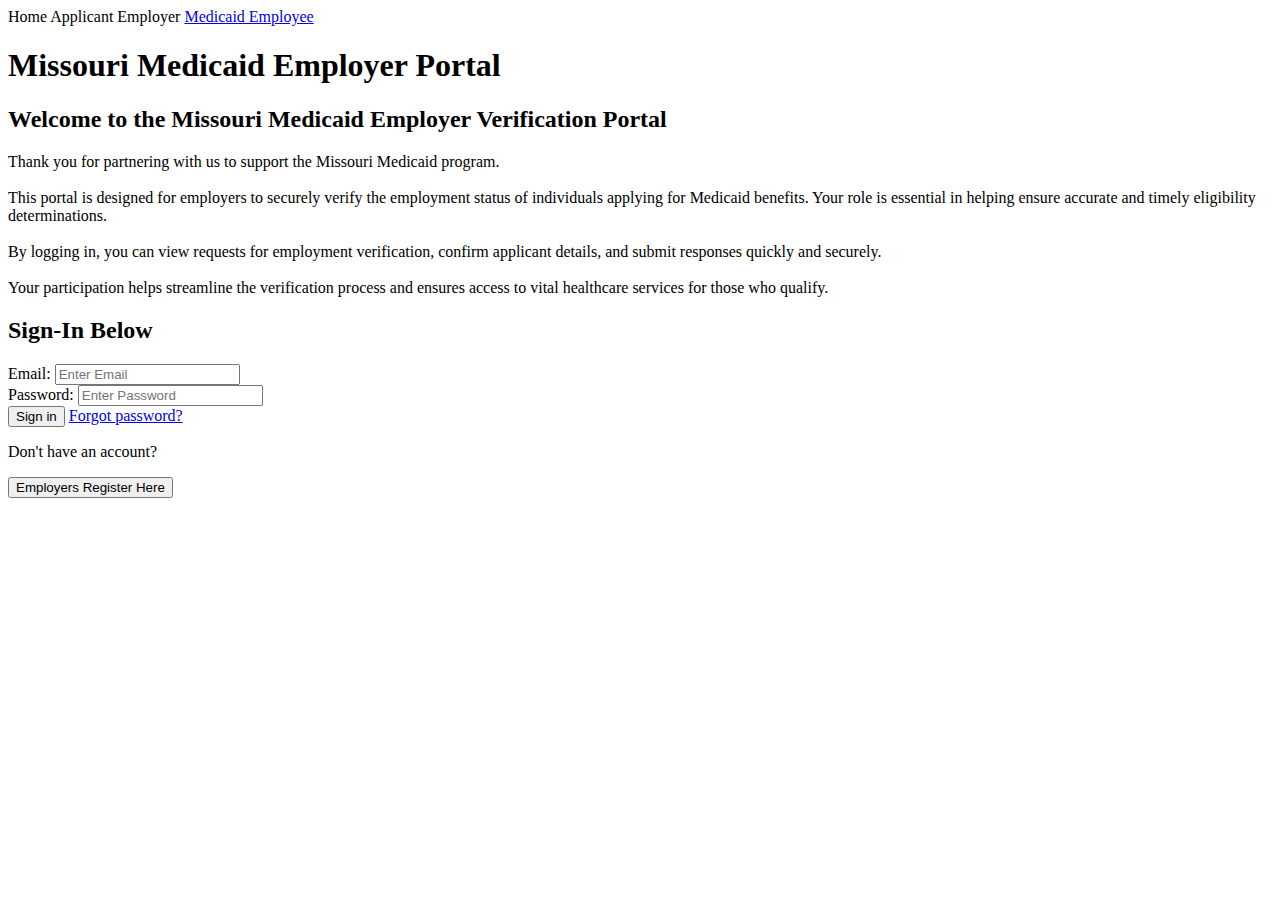
<file: src/main/resources/templates/employer/index.html>
<!-- Developed by Kaye Jamerson -->
<!-- Updated by Dana Paquet -->

<!DOCTYPE html>
<html lang="en" xmlns:th="http://www.thymeleaf.org/">
<head th:replace="~{fragments :: head}">
    <title>Medicaid Employer Portal</title>
</head>
<body>
<nav>
    <a th:href="@{/}" class="active">Home</a>
    <a th:href="@{/user/login}">Applicant</a>
    <a th:href="@{/employer/login}">Employer</a>
    <a href="#adminLogin">Medicaid Employee</a>
</nav>
<h1>Missouri Medicaid Employer Portal</h1>
<section class="main">
    <div class="container">
        <div class ="wrapper">
            <!-- Description -->
            <div class="coldescription">
                <h2>
                    Welcome to the Missouri Medicaid Employer Verification Portal
                </h2>
                    Thank you for partnering with us to support the Missouri Medicaid program.
                        <br><br>
                    This portal is designed for employers to securely verify the employment status of individuals applying for Medicaid benefits.
                    Your role is essential in helping ensure accurate and timely eligibility determinations.
                        <br><br>
                    By logging in, you can view requests for employment verification, confirm applicant details, and submit responses quickly and securely.
                        <br><br>
                    Your participation helps streamline the verification process and ensures access to vital healthcare services for those who qualify.
            </div>
            <!-- Form -->
            <div class="colform">
                <h2>
                    Sign-In Below
                </h2>
                <form th:action="@{/employer/login}" th:object="${employer}" method="post">
                    <p th:if="${error}" style="color:red;" th:text="${error}"></p>
                    <label class="form" th:for="email">
                        Email:
                    </label>
                    <input type="text" th:field="*{email}" placeholder="Enter Email" required />
                    <div class="input-with-icon">
                    <label class="form" th:for="password">
                        Password:
                    </label>
                    <input type="password" th:field="*{password}" placeholder="Enter Password" required />
                        <i class="bi bi-eye-slash" id="togglePassword"> </i>
                    </div>
                        <button type="submit" class="btn-primary">
                        Sign in
                    </button>

                    <a href="#!">Forgot password?</a>

                    <div class="register">
                        <p>Don't have an account?</p>
                        <!-- Link styled as button -->
                        <a th:href="@{/employer/sign-up}">
                            <button type="button" class="btn-secondary"> Employers Register Here </button>
                        </a>
                    </div>
                </form>
            </div>
        </div>
    </div>
</section>
<script>
document.addEventListener("DOMContentLoaded", function () {
    // Helper function to toggle visibility and icon
    function setupToggle(toggleId, inputId) {
        const toggle = document.getElementById(toggleId);
        const input = document.getElementById(inputId);
        if (!toggle || !input) return;

        toggle.addEventListener('click', function () {
            const type = input.getAttribute('type') === 'password' ? 'text' : 'password';
            input.setAttribute('type', type);

            // Toggle the eye/eye-slash icon
            this.classList.toggle('bi-eye');
            this.classList.toggle('bi-eye-slash');
        });
    }
setupToggle('togglePassword', 'password');
});
</script>
</body>
</html>
</file>
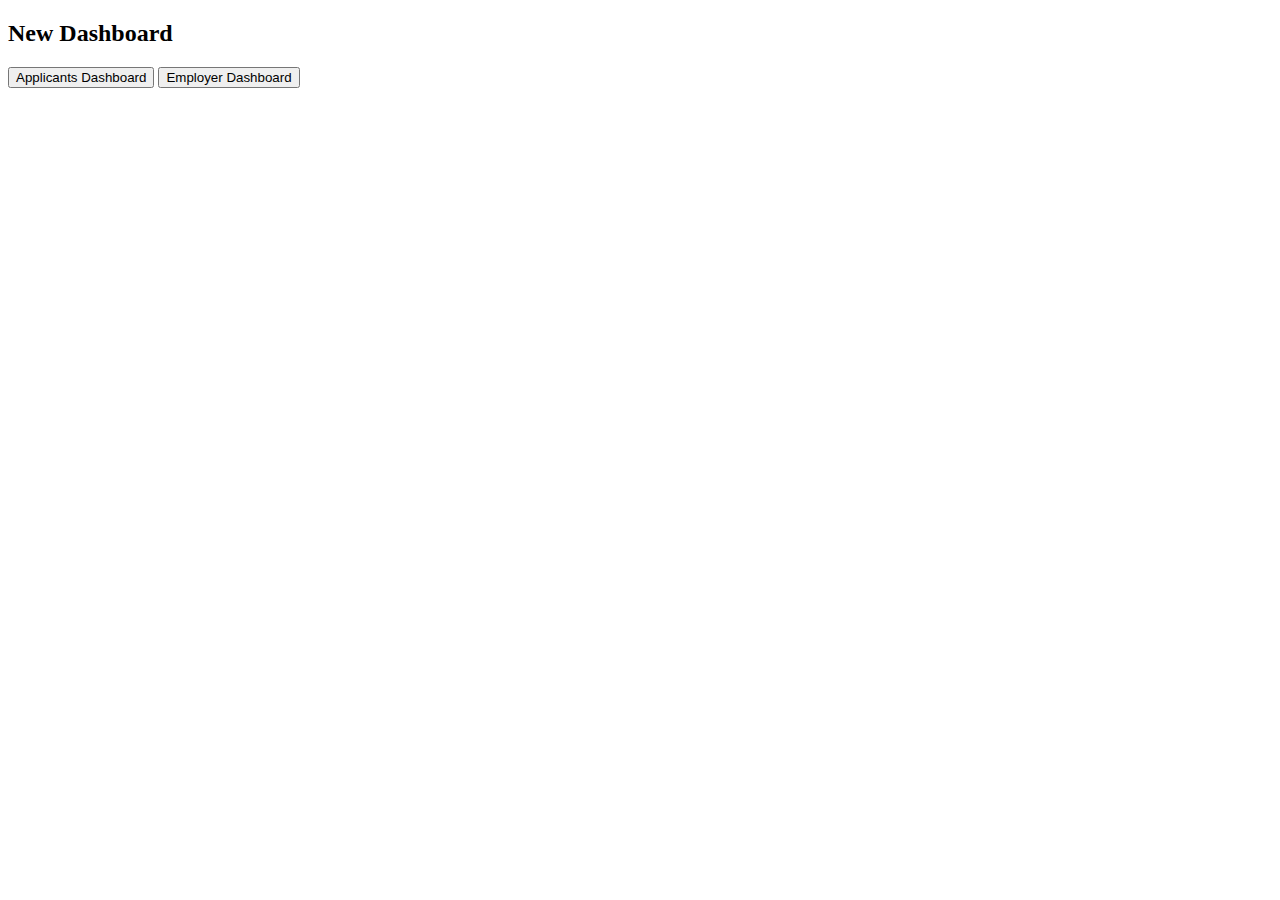
<file: src/main/resources/templates/root/index.html>
<!DOCTYPE html>
<html lang="en" xmlns:th="http://www.thymeleaf.org/">
<head>
    <meta charset="UTF-8">
    <meta name="viewport" content="width=device-width, initial-scale=1">
    <title>Missouri Medicaid Employment Verification</title>
    <link rel="stylesheet" th:href="@{/css/style.css}">

</head>
<body>
<h2>New Dashboard</h2>

<button th:onclick="'window.location.href=\'' + @{/user/index} + '\''">
    Applicants Dashboard
</button>
<button th:onclick="'window.location.href=\'' + @{/employer/index} + '\''">Employer Dashboard</button>
</body>
</html>
</file>
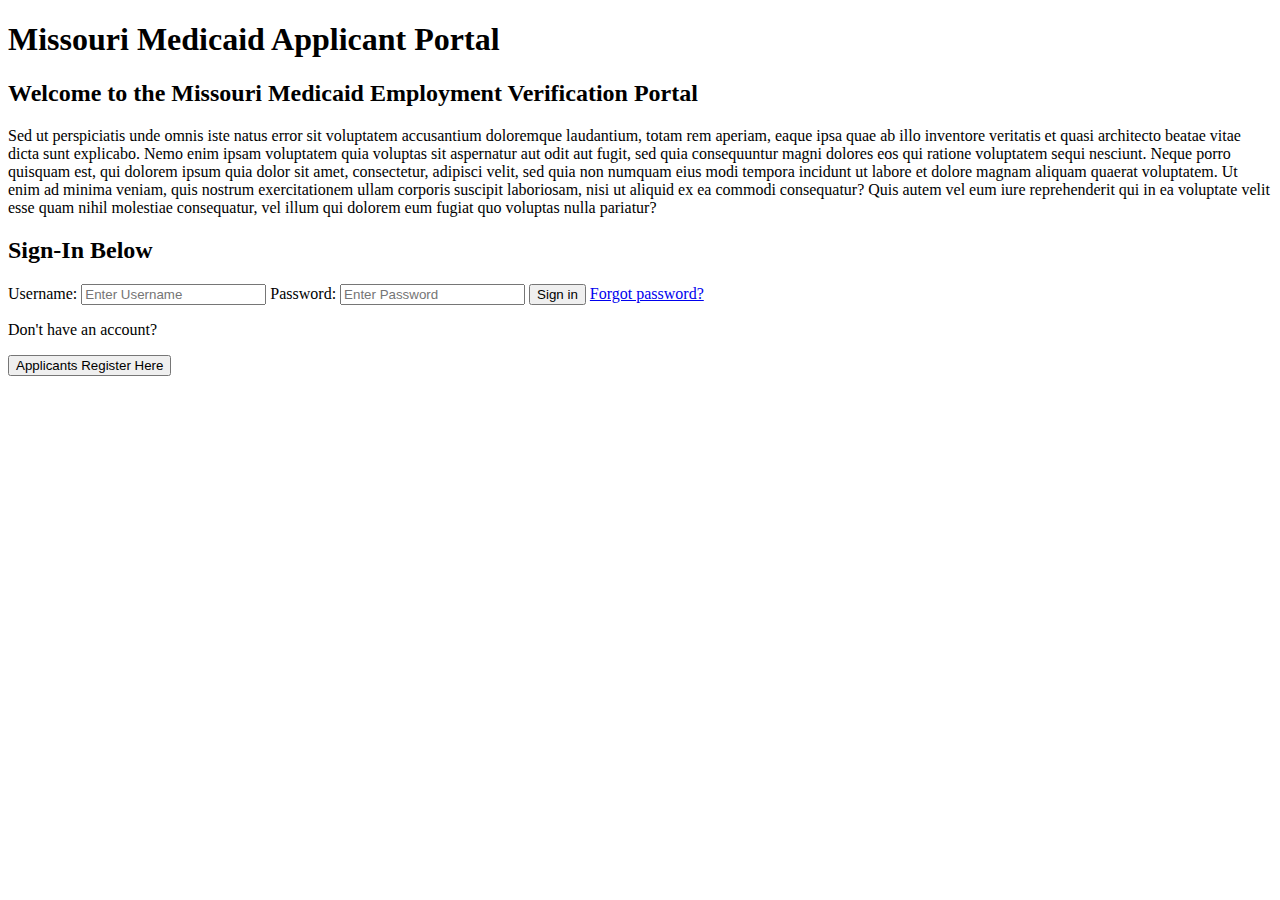
<file: src/main/resources/templates/user/index.html>
<!-- Developed by Kaye Jamerson -->
<!-- Updated by Dana Paquet -->

<!DOCTYPE html>
<html lang="en" xmlns:th="http://www.thymeleaf.org/">
<head th:replace="~{fragments :: head}">
    <title>Medicaid Employment Verification App</title>
</head>
<body>
<h1>Missouri Medicaid Applicant Portal</h1>
<section class="main">
    <div class="container">
        <div class ="wrapper">
            <!-- Description -->
            <div class="coldescription">
                <h2>
                    Welcome to the Missouri Medicaid Employment Verification Portal
                </h2>
                <p>
                    Sed ut perspiciatis unde omnis iste natus error sit voluptatem accusantium doloremque laudantium, totam rem aperiam, eaque ipsa quae ab illo inventore veritatis et quasi architecto beatae vitae dicta sunt explicabo. Nemo enim ipsam voluptatem quia voluptas sit aspernatur aut odit aut fugit, sed quia consequuntur magni dolores eos qui ratione voluptatem sequi nesciunt. Neque porro quisquam est, qui dolorem ipsum quia dolor sit amet, consectetur, adipisci velit, sed quia non numquam eius modi tempora incidunt ut labore et dolore magnam aliquam quaerat voluptatem. Ut enim ad minima veniam, quis nostrum exercitationem ullam corporis suscipit laboriosam, nisi ut aliquid ex ea commodi consequatur? Quis autem vel eum iure reprehenderit qui in ea voluptate velit esse quam nihil molestiae consequatur, vel illum qui dolorem eum fugiat quo voluptas nulla pariatur?
                </p>
            </div>
            <!-- Form -->
            <div class="colform">
                <h2>
                    Sign-In Below
                </h2>
                <form th:action="@{/user/login}" th:object="${user}" method="post">
                    <label class="form" th:for="username">
                        Username:
                    </label>
                    <input type="text" th:field="*{username}" placeholder="Enter Username" required />
                    <label class="form" th:for="password">
                        Password:
                    </label>
                    <input type="password" th:field="*{password}" placeholder="Enter Password" required />
                    <button type="submit">
                        Sign in
                    </button>
                    <a href="#!">
                        Forgot password?
                    </a>
                    <div class="register">
                        <p> Don't have an account? </p>
                        <button type="button" onclick="window.location.href='/user/sign-up'">
                            Applicants Register Here
                        </button>
                    </div>
                </form>
            </div>
        </div>
    </div>
</section>
</body>
</html>
</file>
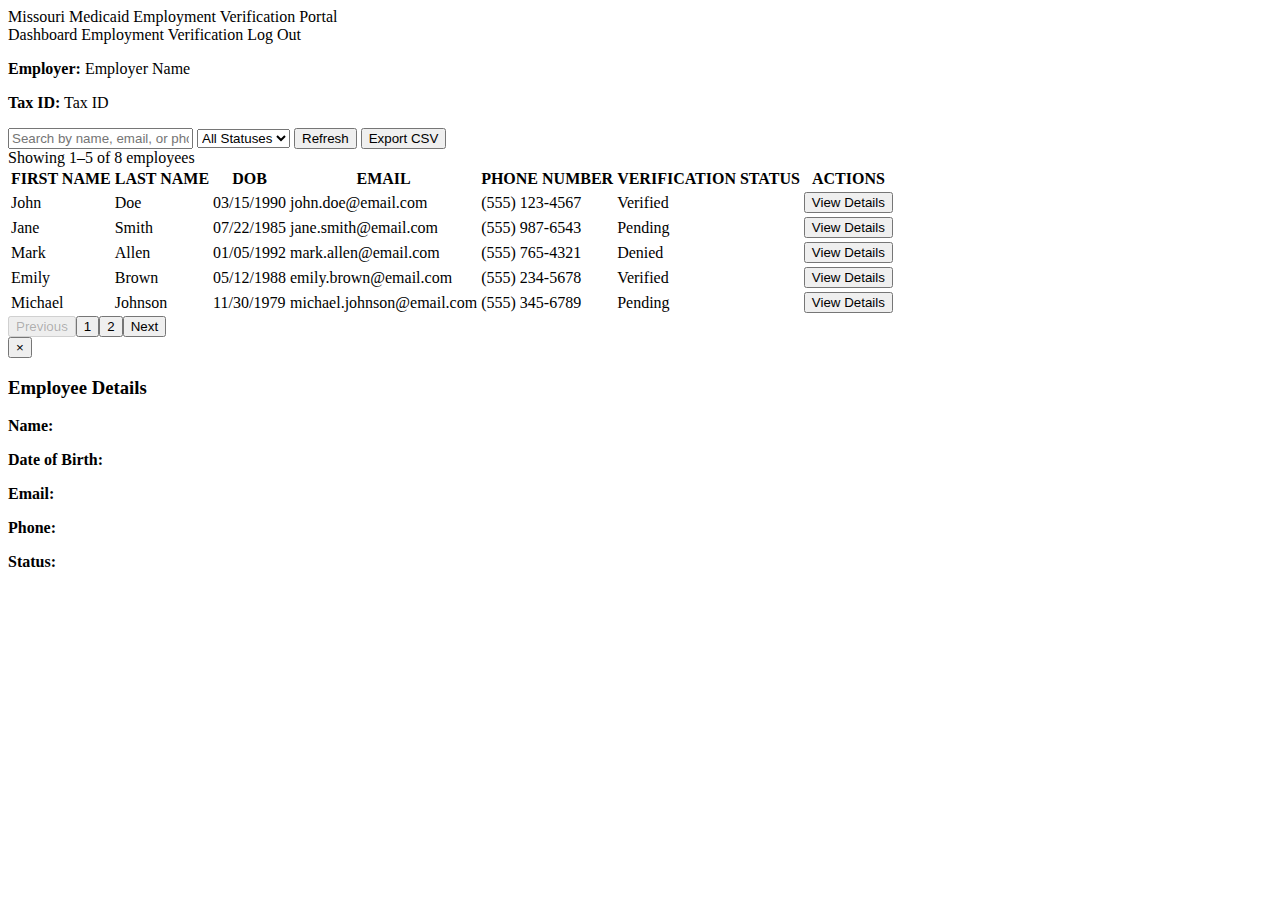
<file: src/main/resources/templates/employer/employer-applicant-view.html>
<!-- Developed by Bhatti Rajwinder -->
<!-- Updated by Dana Paquet -->
<!DOCTYPE html>
<html lang="en" xmlns:th="http://www.thymeleaf.org/">
<head>
    <meta charset="UTF-8">
    <meta name="viewport" content="width=device-width, initial-scale=1">
    <link rel="stylesheet" th:href="@{/css/employerApplicantView.css}">
    <link rel="stylesheet" href="https://cdnjs.cloudflare.com/ajax/libs/font-awesome/6.5.0/css/all.min.css">
    <title>Employer Sign up</title>
</head>
<body>
<header>
    Missouri Medicaid Employment Verification Portal
</header>
<nav>
    <a class="navbar-brand" th:href="@{/employer/employer-dashboard}">Dashboard</a>
    <a class="nav-link" th:href="@{/employer/employer-applicant-view}">Employment Verification</a>
    <a class="nav-link" th:href="@{/employer/logout}">Log Out</a>
</nav>
<div class="container">
    <div class="info-card">
        <p><strong>Employer:</strong> <span th:text="${employer.employerName}">Employer Name</span></p>
        <p><strong>Tax ID:</strong> <span th:text="${employer.employerTaxId}">Tax ID</span></p>
    </div>

    <div class="controls">
        <input type="text" id="searchInput" placeholder="Search by name, email, or phone..." />
        <select id="statusFilter">
            <option value="all">All Statuses</option>
            <option value="verified">Verified</option>
            <option value="pending">Pending</option>
            <option value="denied">Denied</option>
        </select>
        <button onclick="refreshTable()">Refresh</button>
        <button onclick="exportCSV()">Export CSV</button>
    </div>

    <div id="rowCount"></div>

    <table id="employeeTable">
        <thead>
        <tr>
            <th data-key="firstName">FIRST NAME</th>
            <th data-key="lastName">LAST NAME</th>
            <th data-key="dob">DOB</th>
            <th data-key="email">EMAIL</th>
            <th data-key="phone">PHONE NUMBER</th>
            <th data-key="status">VERIFICATION STATUS</th>
            <th>ACTIONS</th>
        </tr>
        </thead>
        <tbody></tbody>
    </table>

    <div id="pagination"></div>
</div>

<div id="detailModal" class="modal">
    <div class="modal-content">
        <button class="close-btn" onclick="closeModal()">×</button>
        <h3>Employee Details</h3>
        <div class="modal-section">
            <p><strong>Name:</strong> <span id="modalName"></span></p>
            <p><strong>Date of Birth:</strong> <span id="modalDOB"></span></p>
            <p><strong>Email:</strong> <span id="modalEmail"></span></p>
            <p><strong>Phone:</strong> <span id="modalPhone"></span></p>
            <p><strong>Status:</strong> <span id="modalStatus"></span></p>
        </div>
    </div>
</div>

<script>
const employees = [
  { firstName:"John", lastName:"Doe", dob:"03/15/1990", email:"john.doe@email.com", phone:"(555) 123-4567", status:"verified" },
  { firstName:"Jane", lastName:"Smith", dob:"07/22/1985", email:"jane.smith@email.com", phone:"(555) 987-6543", status:"pending" },
  { firstName:"Mark", lastName:"Allen", dob:"01/05/1992", email:"mark.allen@email.com", phone:"(555) 765-4321", status:"denied" },
  { firstName:"Emily", lastName:"Brown", dob:"05/12/1988", email:"emily.brown@email.com", phone:"(555) 234-5678", status:"verified" },
  { firstName:"Michael", lastName:"Johnson", dob:"11/30/1979", email:"michael.johnson@email.com", phone:"(555) 345-6789", status:"pending" },
  { firstName:"Sarah", lastName:"Davis", dob:"09/17/1991", email:"sarah.davis@email.com", phone:"(555) 456-7890", status:"verified" },
  { firstName:"David", lastName:"Wilson", dob:"02/08/1983", email:"david.wilson@email.com", phone:"(555) 567-8901", status:"denied" },
  { firstName:"Laura", lastName:"Martinez", dob:"06/25/1995", email:"laura.martinez@email.com", phone:"(555) 678-9012", status:"pending" }
];

let currentPage = 1;
const rowsPerPage = 5;
let sortKey = null;
let sortAsc = true;

function capitalize(str){ return str.charAt(0).toUpperCase() + str.slice(1); }
function paginate(filtered){ const start=(currentPage-1)*rowsPerPage; return filtered.slice(start,start+rowsPerPage); }

function renderTable(){
  const tbody=document.querySelector("#employeeTable tbody");
  const search=document.getElementById("searchInput").value.toLowerCase();
  const filter=document.getElementById("statusFilter").value;
  tbody.innerHTML="";

  let filtered=employees.filter(emp=>{
    const matchesSearch=emp.firstName.toLowerCase().includes(search)||
                        emp.lastName.toLowerCase().includes(search)||
                        emp.email.toLowerCase().includes(search)||
                        emp.phone.toLowerCase().includes(search);
    const matchesStatus=filter==="all"||emp.status===filter;
    return matchesSearch && matchesStatus;
  });

  if(sortKey){
    filtered.sort((a,b)=>{
      let valA=a[sortKey].toLowerCase();
      let valB=b[sortKey].toLowerCase();
      if(sortKey==="dob"){ valA=new Date(a.dob); valB=new Date(b.dob); }
      if(valA<valB) return sortAsc?-1:1;
      if(valA>valB) return sortAsc?1:-1;
      return 0;
    });
  }

  const paginated=paginate(filtered);

  // Update row count
  const startRow=(filtered.length===0)?0:(currentPage-1)*rowsPerPage+1;
  const endRow=(currentPage*rowsPerPage>filtered.length)?filtered.length:currentPage*rowsPerPage;
  document.getElementById("rowCount").textContent=`Showing ${startRow}–${endRow} of ${filtered.length} employees`;

  paginated.forEach(emp=>{
    const row=document.createElement("tr");
    row.innerHTML=`
      <td>${emp.firstName}</td>
      <td>${emp.lastName}</td>
      <td>${emp.dob}</td>
      <td>${emp.email}</td>
      <td>${emp.phone}</td>
      <td class="status ${emp.status}">${capitalize(emp.status)}</td>
      <td><button class="action-btn" onclick='openModal(${JSON.stringify(emp)})'>View Details</button></td>
    `;
    tbody.appendChild(row);
  });

  renderPagination(filtered.length);
  updateSortIndicators();
}

function updateSortIndicators(){
  document.querySelectorAll("th[data-key]").forEach(th=>{
    th.classList.remove("sort-asc","sort-desc");
    if(sortKey===th.dataset.key){ th.classList.add(sortAsc?"sort-asc":"sort-desc"); }
  });
}

function renderPagination(totalRows){
  const pagination=document.getElementById("pagination");
  pagination.innerHTML="";
  const totalPages=Math.ceil(totalRows/rowsPerPage);

  const prevBtn=document.createElement("button");
  prevBtn.textContent="Previous";
  prevBtn.disabled=currentPage===1;
  prevBtn.onclick=()=>{ currentPage=Math.max(1,currentPage-1); renderTable(); };
  pagination.appendChild(prevBtn);

  for(let i=1;i<=totalPages;i++){
    const btn=document.createElement("button");
    btn.textContent=i;
    btn.className=i===currentPage?"active":"";
    btn.onclick=()=>{ currentPage=i; renderTable(); };
    pagination.appendChild(btn);
  }

  const nextBtn=document.createElement("button");
  nextBtn.textContent="Next";
  nextBtn.disabled=currentPage===totalPages;
  nextBtn.onclick=()=>{ currentPage=Math.min(totalPages,currentPage+1); renderTable(); };
  pagination.appendChild(nextBtn);
}

function refreshTable(){ document.getElementById("searchInput").value=""; document.getElementById("statusFilter").value="all"; currentPage=1; renderTable(); }

function exportCSV(){
  const csvContent=[["First Name","Last Name","DOB","Email","Phone","Status"],...employees.map(e=>[e.firstName,e.lastName,e.dob,e.email,e.phone,e.status])].map(r=>r.join(",")).join("\n");
  const blob=new Blob([csvContent],{type:"text/csv;charset=utf-8;"});
  const link=document.createElement("a");
  link.href=URL.createObjectURL(blob);
  link.download="employees.csv";
  link.click();
}

const modal=document.getElementById("detailModal");
function openModal(emp){
  document.getElementById("modalName").textContent=emp.firstName+" "+emp.lastName;
  document.getElementById("modalDOB").textContent=emp.dob;
  document.getElementById("modalEmail").textContent=emp.email;
  document.getElementById("modalPhone").textContent=emp.phone;
  const statusEl=document.getElementById("modalStatus");
  statusEl.textContent=capitalize(emp.status);
  statusEl.className=emp.status;
  modal.classList.add("show");
}
function closeModal(){ modal.classList.remove("show"); setTimeout(()=>{ modal.style.display="none"; },300); }
window.onclick=(event)=>{ if(event.target==modal) closeModal(); }

document.getElementById("searchInput").addEventListener("input",()=>{ currentPage=1; renderTable(); });
document.getElementById("statusFilter").addEventListener("change",()=>{ currentPage=1; renderTable(); });

document.querySelectorAll("th[data-key]").forEach(th=>{
  th.addEventListener("click",()=>{
    if(sortKey===th.dataset.key){ sortAsc=!sortAsc; } else { sortKey=th.dataset.key; sortAsc=true; }
    renderTable();
  });
});

renderTable();
</script>
</body>
</html>
</file>
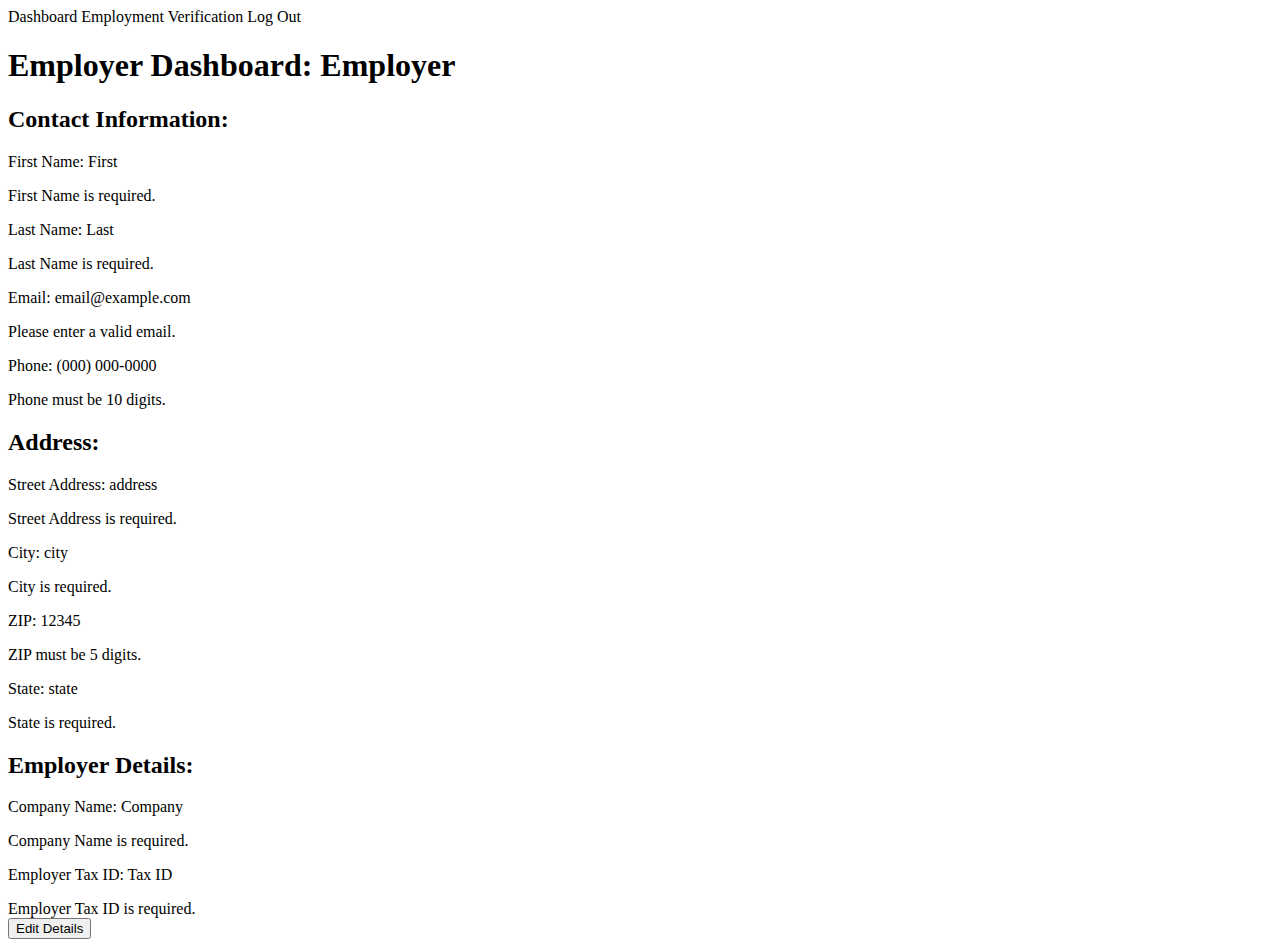
<file: src/main/resources/templates/employer/employer-dashboard.html>
<!-- Developed by Bhatti Rajwinder -->
<!-- Updated by Dana Paquet -->
<!DOCTYPE html>
<html lang="en" xmlns:th="http://www.thymeleaf.org/">
<head th:replace="~{fragments :: head}">
    <title>Employer Sign up</title>
</head>
<body>
<!-- Navbar -->
<nav>
    <a class="navbar-brand" th:href="@{/employer/employer-dashboard}">Dashboard</a>
    <a class="nav-link" th:href="@{/employer/employer-applicant-view}">Employment Verification</a>
    <a class="nav-link" th:href="@{/employer/logout}">Log Out</a>
</nav>

<header>
    <h1>Employer Dashboard: <span th:text="${employer.employerName}">Employer</span></h1>
</header>

<div class="form-container">
    <form id="employerForm" th:action="@{/employer/employer-dashboard/save}" method="post" novalidate>
        <div class="InfoList">

            <!-- Contact Information -->
            <div class="InfoListCategory">
                <h2>Contact Information:</h2>
                <div class="InfoListItem">
                    <p>First Name:
                        <span class="view-mode" th:text="${employer.firstName}">First</span>
                    </p>
                    <input class="edit-mode" type="text" name="firstName" th:value="${employer.firstName}" style="display:none;" required>
                    <div class="error-message">First Name is required.</div>
                </div>

                <div class="InfoListItem">
                    <p>Last Name:
                        <span class="view-mode" th:text="${employer.lastName}">Last</span>
                    </p>
                    <input class="edit-mode" type="text" name="lastName" th:value="${employer.lastName}" style="display:none;" required>
                    <div class="error-message">Last Name is required.</div>
                </div>

                <div class="InfoListItem">
                    <p>Email:
                        <span class="view-mode" th:text="${employer.email}">email@example.com</span>
                    </p>
                    <input class="edit-mode" type="email" name="email" th:value="${employer.email}" style="display:none;" required>
                    <div class="error-message">Please enter a valid email.</div>
                </div>

                <div class="InfoListItem">
                    <p>Phone:
                        <span class="view-mode" th:text="${employer.phone}">(000) 000-0000</span>
                    </p>
                    <input class="edit-mode" type="text" name="phone" th:value="${employer.phone}" style="display:none;" required pattern="^\d{10}$" placeholder="1234567890">
                    <div class="error-message">Phone must be 10 digits.</div>
                </div>
            </div>

            <!-- Address -->
            <div class="InfoListCategory">
                <h2>Address:</h2>
                <div class="InfoListItem">
                    <p>Street Address:
                        <span class="view-mode" th:text="${address.street}">address</span>
                    </p>
                    <input class="edit-mode" type="text" name="street" th:value="${address.street}" style="display:none;" required>
                    <div class="error-message">Street Address is required.</div>
                </div>

                <div class="InfoListItem">
                    <p>City:
                        <span class="view-mode" th:text="${address.city}">city</span>
                    </p>
                    <input class="edit-mode" type="text" name="city" th:value="${address.city}" style="display:none;" required>
                    <div class="error-message">City is required.</div>
                </div>

                <div class="InfoListItem">
                    <p>ZIP:
                        <span class="view-mode" th:text="${address.zip}">12345</span>
                    </p>
                    <input class="edit-mode" type="text" name="zip" th:value="${address.zip}" style="display:none;" required pattern="^\d{5}$" placeholder="12345">
                    <div class="error-message">ZIP must be 5 digits.</div>
                </div>

                <div class="InfoListItem">
                    <p>State:
                        <span class="view-mode" th:text="${address.state}">state</span>
                    </p>

                    <!-- Dropdown for edit mode -->
                    <select class="edit-mode"
                            name="state"
                            style="display:none;"
                            required>
                        <option value="">-- Select State --</option>
                        <option th:each="s : ${states}"
                                th:value="${s.stateCode}"
                                th:text="${s.stateName}"
                                th:selected="${address.state} == ${s.stateCode}">
                        </option>
                    </select>

                    <div class="error-message">State is required.</div>
                </div>
            </div>

            <!-- Employer Details -->
            <div class="InfoListCategory">
                <h2>Employer Details:</h2>
                <div class="InfoListItem">
                    <p>Company Name:
                        <span class="view-mode" th:text="${employer.employerName}">Company</span>
                    </p>
                    <input class="edit-mode" type="text" name="employerName" th:value="${employer.employerName}" style="display:none;" required>
                    <div class="error-message">Company Name is required.</div>
                </div>

                <div class="InfoListItem">
                    <p>Employer Tax ID:
                        <span class="view-mode" th:text="${employer.employerTaxId}">Tax ID</span>
                    </p>
                    <input class="edit-mode"
                           type="text"
                           name="employerTaxId"
                           th:value="${employer.employerTaxId}"
                           style="display:none;"
                           required
                           pattern="\d{9}"
                           maxlength="9"
                           placeholder="123456789"
                           title="Employer Tax ID must be exactly 9 digits">
                    <div class="error-message">Employer Tax ID is required.</div>
                </div>

            </div>

            <!-- Edit Buttons -->
            <div class="EditButton">
                <button type="button" id="editBtn">Edit Details</button>
                <button type="submit" id="saveBtn" style="display:none;">Save All</button>
                <button type="button" id="cancelBtn" style="display:none;">Cancel</button>
            </div>
        </div>
    </form>
</div>

<script>
    const editBtn = document.getElementById("editBtn");
    const saveBtn = document.getElementById("saveBtn");
    const cancelBtn = document.getElementById("cancelBtn");

    const viewModeElements = document.querySelectorAll(".view-mode");
    const editModeElements = document.querySelectorAll(".edit-mode");

    editBtn.addEventListener("click", () => {
        viewModeElements.forEach(el => el.style.display = "none");
        editModeElements.forEach(el => el.style.display = "inline-block");
        editBtn.style.display = "none";
        saveBtn.style.display = "inline-block";
        cancelBtn.style.display = "inline-block";
    });

    cancelBtn.addEventListener("click", () => {
        viewModeElements.forEach(el => el.style.display = "inline-block");
        editModeElements.forEach(el => el.style.display = "none");
        editBtn.style.display = "inline-block";
        saveBtn.style.display = "none";
        cancelBtn.style.display = "none";
    });

cancelBtn.addEventListener("click", function () {
        window.location.href = "/employer/employer-dashboard";
    });

document.getElementById('employerForm').addEventListener('submit', function (e) {
    let valid = true;
    const inputs = this.querySelectorAll('.edit-mode');
    inputs.forEach(input => {
        const errorDiv = input.nextElementSibling;
        input.classList.remove('error');
        errorDiv.style.display = 'none';

        if (!input.value.trim()) {
            valid = false;
            input.classList.add('error');
            errorDiv.textContent = 'This field is required.';
            errorDiv.style.display = 'block';
        } else if (input.name === 'email') {
            const emailPattern = /^[^\s@]+@[^\s@]+\.[^\s@]+$/;
            if (!emailPattern.test(input.value)) {
                valid = false;
                input.classList.add('error');
                errorDiv.textContent = 'Please enter a valid email.';
                errorDiv.style.display = 'block';
            }
        } else if (input.name === 'phone') {
            const phonePattern = /^\d{10}$/;
            if (!phonePattern.test(input.value)) {
                valid = false;
                input.classList.add('error');
                errorDiv.textContent = 'Phone must be 10 digits.';
                errorDiv.style.display = 'block';
            }
        } else if (input.name === 'zip') {
            const zipPattern = /^\d{5}$/;
            if (!zipPattern.test(input.value)) {
                valid = false;
                input.classList.add('error');
                errorDiv.textContent = 'ZIP must be 5 digits.';
                errorDiv.style.display = 'block';
            }
        } else if (input.name === 'employerTaxId') {
            const taxIdPattern = /^\d{9}$/;
            if (!taxIdPattern.test(input.value)) {
                valid = false;
                input.classList.add('error');
                errorDiv.textContent = 'Employer Tax ID must be exactly 9 digits.';
                errorDiv.style.display = 'block';
            }
        }
    });

    if (!valid) e.preventDefault();
});

</script>

</body>
</html>
</file>
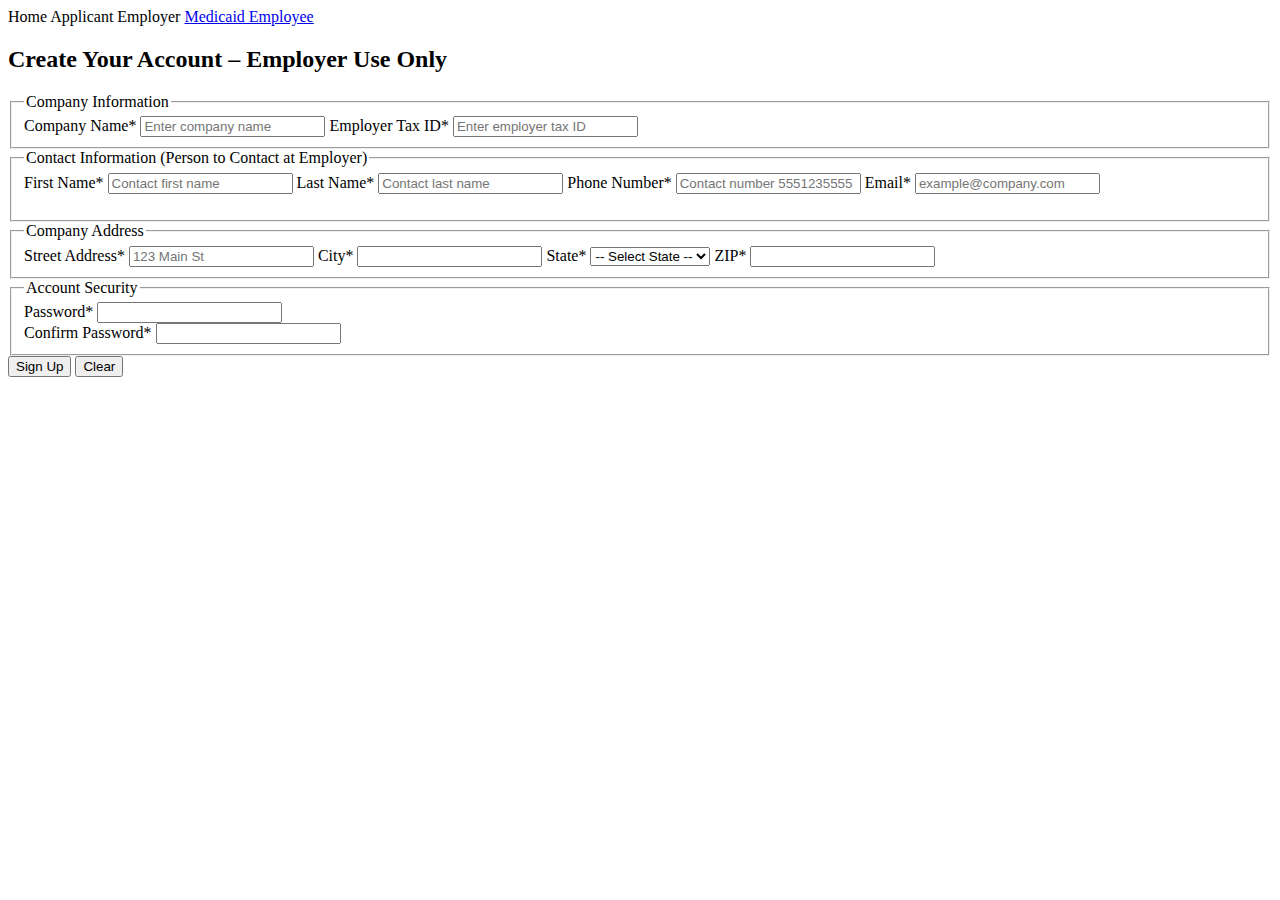
<file: src/main/resources/templates/employer/sign-up.html>
<!-- Developed by Bhatti Rajwinder -->
<!-- Updated by Dana Paquet and improved with labeled sections -->

<!DOCTYPE html>
<html lang="en" xmlns:th="http://www.thymeleaf.org">
<head th:replace="~{fragments :: head}">
    <meta charset="UTF-8">
    <title>Employer Sign Up</title>
</head>
<body>
<nav>
    <a th:href="@{/}" class="active">Home</a>
    <a th:href="@{/user/login}">Applicant</a>
    <a th:href="@{/employer/login}">Employer</a>
    <a href="#adminLogin">Medicaid Employee</a>
</nav>
<div class="form-container" id="signupSection">
    <h2>Create Your Account – Employer Use Only</h2>

    <form id="employerSignupForm"  th:action="@{/employer/sign-up}" th:object="${employer}" method="post" novalidate>

        <!-- ========== Company Information ========== -->
        <fieldset>
            <legend>Company Information</legend>

            <label for="employerName">Company Name<span class="req">*</span></label>
            <input type="text" id="employerName" th:field="*{employerName}" placeholder="Enter company name" required>

            <label for="employerTaxId">Employer Tax ID<span class="req">*</span></label>
            <input type="text"
                   id="employerTaxId"
                   th:field="*{employerTaxId}"
                   placeholder="Enter employer tax ID"
                   required
                   pattern="\d{9}"
                   maxlength="9"
                   title="Employer Tax ID must be exactly 9 digits">
        </fieldset>

        <!-- ========== Contact Information ========== -->
        <fieldset>
            <legend>Contact Information (Person to Contact at Employer)</legend>

            <label for="firstName">First Name<span class="req">*</span></label>
            <input type="text" id="firstName" th:field="*{firstName}" placeholder="Contact first name" required>

            <label for="lastName">Last Name<span class="req">*</span></label>
            <input type="text" id="lastName" th:field="*{lastName}" placeholder="Contact last name" required>

            <label for="phone">Phone Number<span class="req">*</span></label>
            <input type="tel" id="phone" th:field="*{phone}" placeholder="Contact number 5551235555" pattern="[0-9]{10}" required>

            <label for="email">Email<span class="req">*</span></label>
            <input type="email" id="email" th:field="*{email}" placeholder="example@company.com" required>
            <p th:if="${emailError}" style="color:red;" th:text="${emailError}"></p>
        </fieldset>

        <!-- ========== Address Information ========== -->
        <fieldset>
            <legend>Company Address</legend>

            <label for="street">Street Address<span class="req">*</span></label>
            <input type="text" id="street" name="address" placeholder="123 Main St" required>

            <label for="city">City<span class="req">*</span></label>
            <input type="text" id="city" name="city" required>

            <label for="state">State<span class="req">*</span></label>

            <select id="state"
                    name="state"
                    required>
                <option value="">-- Select State --</option>

                <!-- Loop through states list -->
                <option th:each="s : ${states}"
                        th:value="${s.stateCode}"
                        th:text="${s.stateName}">
                </option>
            </select>

            <div class="error-message" style="display:none;">State is required.</div>


            <label for="zip">ZIP<span class="req">*</span></label>
            <input type="text" id="zip" name="zip" required>
        </fieldset>

        <!-- ========== Account Security ========== -->
        <fieldset>
            <legend>Account Security</legend>
            <div class="input-with-icon">
            <label for="password">Password<span class="req">*</span></label>
            <input type="password" id="password" th:field="*{password}" minlength="8" title="Double-click to show or hide value" required>
                <i class="bi bi-eye-slash" id="togglePassword"> </i>
            </div>
            <div class="input-with-icon">
            <label for="verifyPassword">Confirm Password<span class="req">*</span></label>
            <input type="password" id="verifyPassword" th:field="*{verifyPassword}" minlength="8" title="Double-click to show or hide value" required>
                <i class="bi bi-eye-slash" id="toggleVerifyPassword"> </i>
            </div>
        </fieldset>

        <div class="actions">
            <button type="submit" class="btn-primary">Sign Up</button>
            <button type="reset" class="btn-secondary">Clear</button>
        </div>
    </form>
</div>

<script>
document.addEventListener("DOMContentLoaded", function () {
    // Helper function to toggle visibility and icon
    function setupToggle(toggleId, inputId) {
        const toggle = document.getElementById(toggleId);
        const input = document.getElementById(inputId);
        if (!toggle || !input) return;

        toggle.addEventListener('click', function () {
            const type = input.getAttribute('type') === 'password' ? 'text' : 'password';
            input.setAttribute('type', type);

            // Toggle the eye/eye-slash icon
            this.classList.toggle('bi-eye');
            this.classList.toggle('bi-eye-slash');
        });
    }

    // Set up toggles for all fields
    setupToggle('toggleVerifyPassword', 'verifyPassword');
    setupToggle('togglePassword', 'password');


  const form = document.getElementById("employerSignupForm");
  const requiredInputs = form.querySelectorAll("input[required], select[required]");

  function showError(input, message) {
    input.classList.add("error");
    let next = input.nextElementSibling;
    if (!next || !next.classList.contains("error-message")) {
      const msg = document.createElement("div");
      msg.className = "error-message";
      msg.textContent = message;
      input.insertAdjacentElement("afterend", msg);
    } else {
      next.textContent = message;
      next.style.display = "block";
    }
  }

  function clearError(input) {
    input.classList.remove("error");
    const next = input.nextElementSibling;
    if (next && next.classList.contains("error-message")) {
      next.style.display = "none";
    }
  }

  form.addEventListener("submit", function (e) {
    let valid = true;

    requiredInputs.forEach(input => {
      clearError(input);
      const value = input.value.trim();

      if (!value) {
        showError(input, "This field is required");
        valid = false;
        return;
      }

      switch (input.id) {
        case "email":
          if (!/^[^\s@]+@[^\s@]+\.[^\s@]+$/.test(value)) {
            showError(input, "Invalid email format");
            valid = false;
          }
          break;
        case "phone":
          if (!/^\d{10}$/.test(value)) {
            showError(input, "Phone number must be 10 digits");
            valid = false;
          }
          break;
        case "zip":
          if (!/^\d{5}$/.test(value)) {
            showError(input, "ZIP code must be 5 digits");
            valid = false;
          }
          break;
        case "password":
          if (value.length < 8) {
            showError(input, "Password must be at least 8 characters");
            valid = false;
          }
          break;
        case "verifyPassword":
          const passwordValue = document.getElementById("password").value.trim();
          if (value !== passwordValue) {
            showError(input, "Passwords do not match");
            valid = false;
          }
          break;
        case "state":
          if (!value) {
            showError(input, "State is required");
            valid = false;
          }
          break;
        case "employerTaxId":
          if (!/^\d{9}$/.test(value)) {
            showError(input, "Employer Tax ID must be exactly 9 digits");
            valid = false;
          }
          break;
          }
        });

    if (!valid) e.preventDefault();
  });

  form.addEventListener("input", e => {
    if (e.target.matches("input[required]")) {
      clearError(e.target);
    }
  });
});
</script>

</body>
</html>
</file>
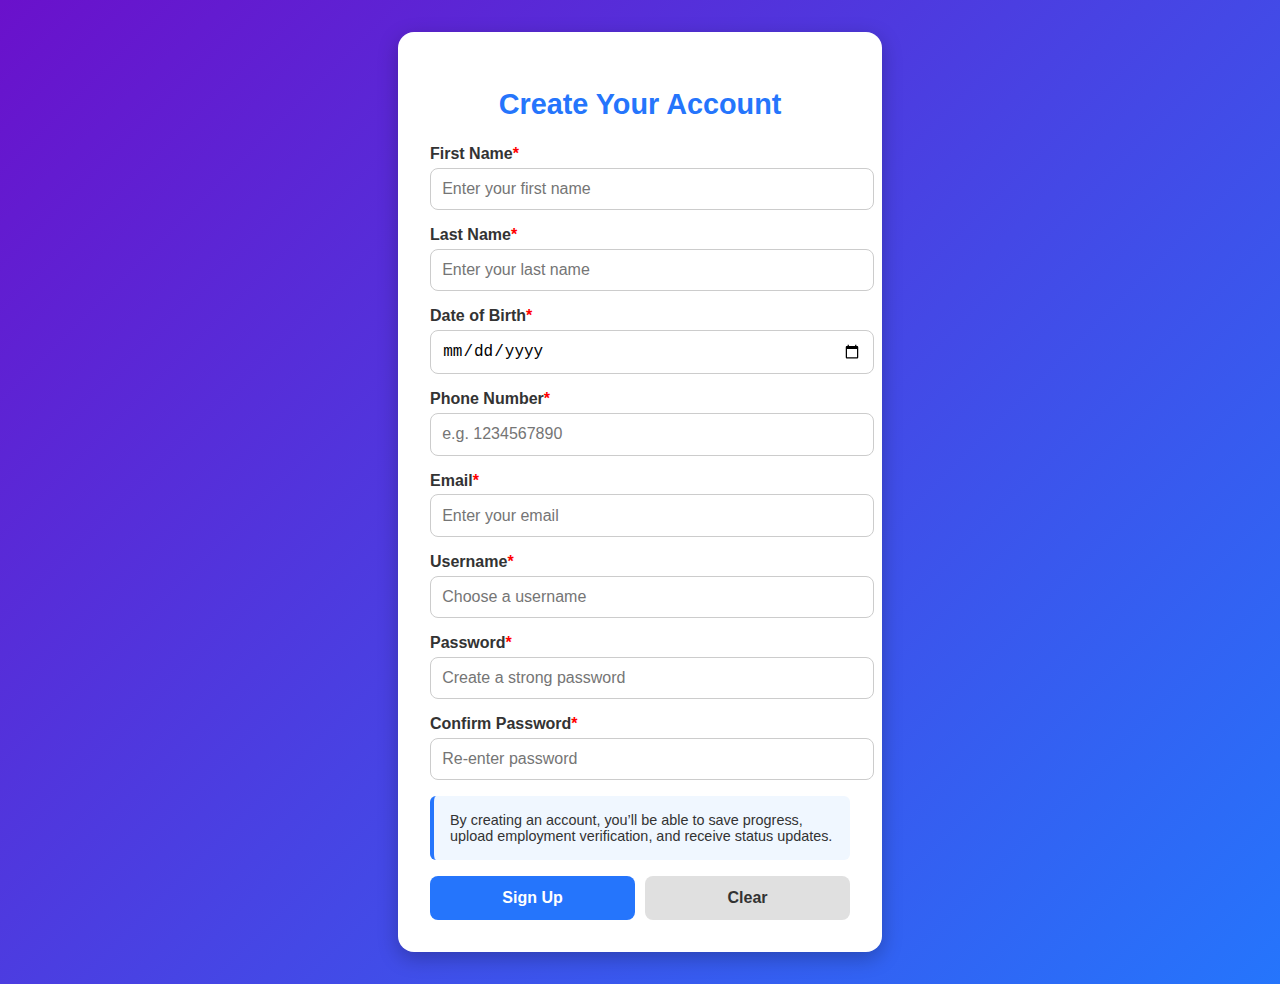
<file: src/main/resources/templates/user/sign-up.html>
<!-- Developed by Bhatti Rajwinder -->
<!-- Updated by Dana Paquet -->

<!DOCTYPE html>
<html lang="en" xmlns:th="http://www.thymeleaf.org/">
<head th:replace="~{fragments :: head}">
    <title>Medicaid Employment Verification App</title>
    <style>
        body {
            margin: 0;
            padding: 2rem;
            min-height: 100vh;
            display: flex;
            justify-content: center;
            font-family: 'Segoe UI', Tahoma, Geneva, Verdana, sans-serif;
            background: linear-gradient(135deg, #6a11cb, #2575fc);
        }

        .form-container {
            background: #ffffff;
            padding: 2rem;
            border-radius: 16px;
            max-width: 420px;
            width: 100%;
            box-shadow: 0 6px 20px rgba(0,0,0,0.25);
            animation: fadeIn 1s ease-in-out;
            margin: auto;
        }

        .form-container h2 {
            text-align: center;
            margin-bottom: 1.5rem;
            font-size: 1.8rem;
            color: #2575fc;
        }

        label {
            display: block;
            margin-bottom: 0.3rem;
            font-weight: 600;
            color: #333;
        }

        input {
            width: 100%;
            padding: 0.7rem;
            margin-bottom: 1rem;
            border: 1px solid #ccc;
            border-radius: 8px;
            font-size: 1rem;
            transition: border 0.3s, box-shadow 0.3s;
        }

        input:focus {
            border-color: #2575fc;
            box-shadow: 0 0 5px rgba(37, 117, 252, 0.6);
            outline: none;
        }

        .req {
            color: red;
        }

        .info {
            background: #f0f7ff;
            border-left: 4px solid #2575fc;
            padding: 1rem;
            border-radius: 6px;
            font-size: 0.9rem;
            margin-bottom: 1rem;
            color: #333;
        }

        .actions {
            display: flex;
            justify-content: space-between;
            gap: 10px;
        }

        button {
            flex: 1;
            padding: 0.8rem 1.2rem;
            border: none;
            border-radius: 8px;
            cursor: pointer;
            font-size: 1rem;
            font-weight: bold;
            transition: background 0.3s ease, transform 0.2s;
        }

        .btn-primary {
            background: #2575fc;
            color: #fff;
        }

        .btn-primary:hover {
            background: #1a5ed9;
            transform: scale(1.03);
        }

        .btn-secondary {
            background: #e0e0e0;
            color: #333;
        }

        .btn-secondary:hover {
            background: #c2c2c2;
            transform: scale(1.03);
        }

        @keyframes fadeIn {
            from { opacity: 0; transform: translateY(-20px); }
            to { opacity: 1; transform: translateY(0); }
        }
    </style>
</head>
<body>
<div class="form-container">
    <h2>Create Your Account</h2>
    <form action="/user/sign-up" method="post">

        <label for="firstName">First Name<span class="req">*</span></label>
        <input type="text" id="firstName" name="firstName" placeholder="Enter your first name" required>

        <label for="lastName">Last Name<span class="req">*</span></label>
        <input type="text" id="lastName" name="lastName" placeholder="Enter your last name" required>

        <label for="dateOfBirth">Date of Birth<span class="req">*</span></label>
        <input type="date" id="dateOfBirth" name="dateOfBirth" required>

        <label for="phone">Phone Number<span class="req">*</span></label>
        <input type="tel" id="phone" name="phone" placeholder="e.g. 1234567890" required pattern="[0-9]{10}">

        <label for="email">Email<span class="req">*</span></label>
        <input type="email" id="email" name="email" placeholder="Enter your email" required>

        <label for="username">Username<span class="req">*</span></label>
        <input type="text" id="username" name="username" placeholder="Choose a username" required minlength="4">

        <label for="password">Password<span class="req">*</span></label>
        <input type="password" id="password" name="password" placeholder="Create a strong password" required minlength="8">

        <label for="verifyPassword">Confirm Password<span class="req">*</span></label>
        <input type="password" id="verifyPassword" name="verifyPassword" placeholder="Re-enter password" required minlength="8">

        <div class="info">
            By creating an account, you’ll be able to save progress, upload employment verification, and receive status updates.
        </div>

        <div class="actions">
            <button type="submit" class="btn-primary">Sign Up</button>
            <button type="reset" class="btn-secondary">Clear</button>
        </div>
    </form>
</div>
</body>
</html>
</file>
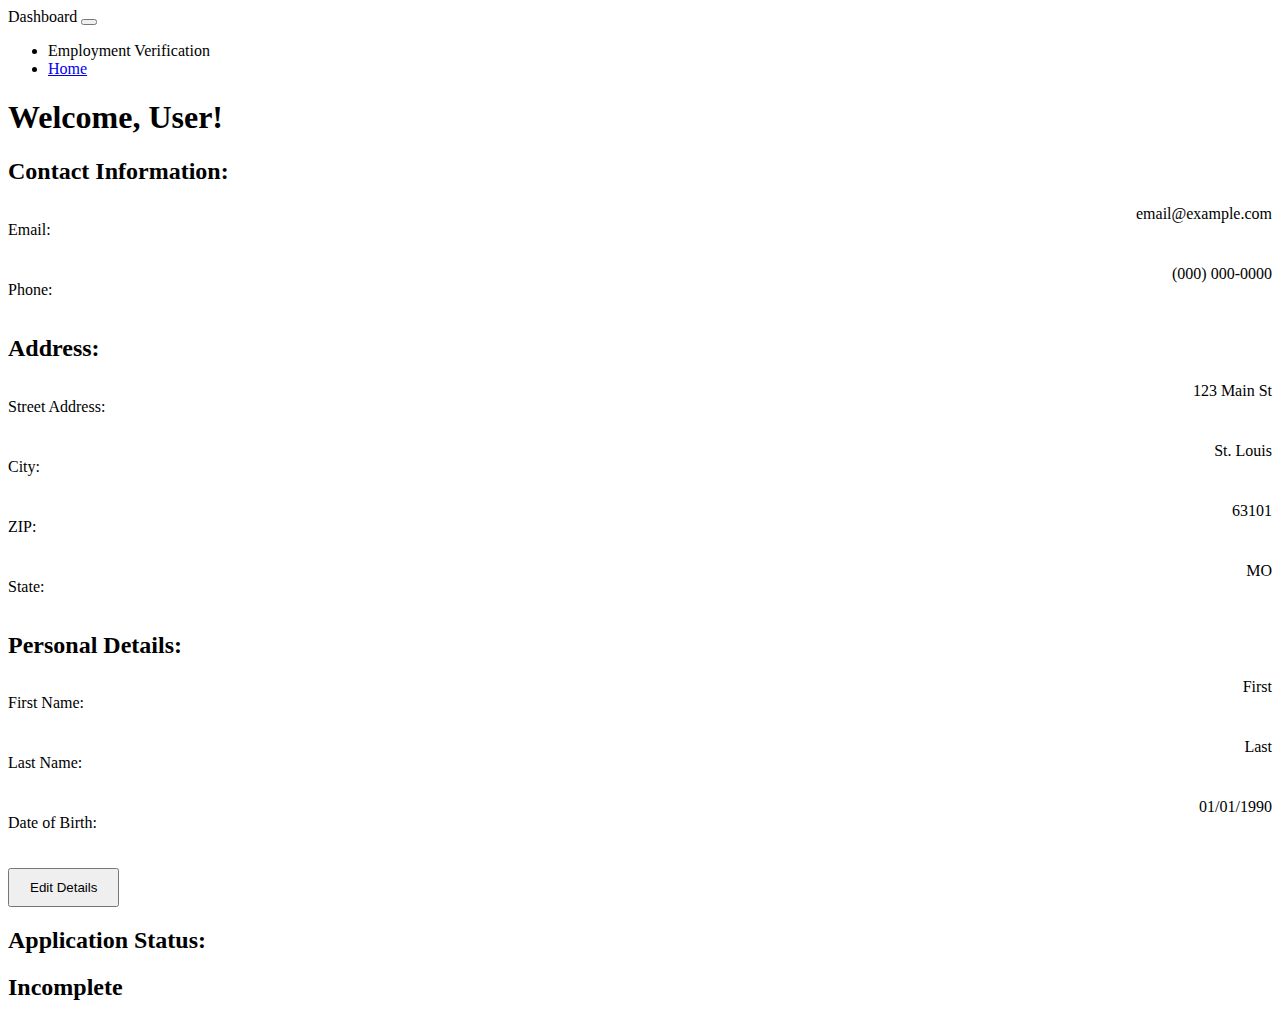
<file: src/main/resources/templates/user/user-dashboard.html>
<!-- Developed by Darren Wunderlich-->
<!-- Updated by Dana Paquet -->

<!DOCTYPE html>
<html lang="en" xmlns:th="http://www.thymeleaf.org/">
<head th:replace="~{fragments :: head}">
    <style>
        .InfoListItem {
            display: flex;
            justify-content: space-between;
            margin-bottom: 10px;
        }

        .InfoListItem input {
            width: 60%;
            padding: 6px;
            border-radius: 6px;
            border: 1px solid #ccc;
            font-size: 14px;
        }

        .EditButton {
            margin-top: 20px;
        }

        .EditButton button {
            width: auto;
            padding: 10px 20px;
            margin-right: 10px;
        }
    </style>
</head>
<body class="container">

<!-- Navbar -->
<nav class="navbar navbar-expand-lg bg-primary" data-bs-theme="dark">
    <div class="container-fluid">
        <a class="navbar-brand" th:href="@{/user/user-dashboard}">Dashboard</a>
        <button class="navbar-toggler" type="button" data-bs-toggle="collapse"
                data-bs-target="#navbarColor01" aria-controls="navbarColor01"
                aria-expanded="false" aria-label="Toggle navigation">
            <span class="navbar-toggler-icon"></span>
        </button>
        <div class="collapse navbar-collapse" id="navbarColor01">
            <ul class="navbar-nav me-auto">
                <li class="nav-item">
                    <a class="navbar-brand" th:href="@{/user/user-employment-verification-form}">Employment Verification</a>
                </li>
                <li class="nav-item">
                    <a class="nav-link" href="landingPage.html">Home</a>
                </li>
            </ul>
        </div>
    </div>
</nav>
<header>
    <h1>Welcome, <span th:text="${user.firstName}">User</span>!</h1>
</header>

<div class="InfoList">
    <!-- User Info -->
    <div class="InfoListCategory">
        <h2>Contact Information:</h2>

        <div class="InfoListItem">
            <p>Email:</p>
            <span class="view-mode" th:text="${user.email}">email@example.com</span>
            <input class="edit-mode" type="email" th:value="${user.email}" style="display:none;">
        </div>

        <div class="InfoListItem">
            <p>Phone:</p>
            <span class="view-mode" th:text="${user.phone}">(000) 000-0000</span>
            <input class="edit-mode" type="text" th:value="${user.phone}" style="display:none;">
        </div>
    </div>

    <!-- Address Fields (not bound to user class) -->
    <div class="InfoListCategory">
        <h2>Address:</h2>

        <div class="InfoListItem">
            <p>Street Address:</p>
            <span class="view-mode">123 Main St</span>
            <input class="edit-mode" type="text" value="123 Main St" style="display:none;">
        </div>

        <div class="InfoListItem">
            <p>City:</p>
            <span class="view-mode">St. Louis</span>
            <input class="edit-mode" type="text" value="St. Louis" style="display:none;">
        </div>

        <div class="InfoListItem">
            <p>ZIP:</p>
            <span class="view-mode">63101</span>
            <input class="edit-mode" type="text" value="63101" style="display:none;">
        </div>

        <div class="InfoListItem">
            <p>State:</p>
            <span class="view-mode">MO</span>
            <input class="edit-mode" type="text" value="MO" style="display:none;">
        </div>
    </div>

    <!-- Personal Info -->
    <div class="InfoListCategory">
        <h2>Personal Details:</h2>

        <div class="InfoListItem">
            <p>First Name:</p>
            <span class="view-mode" th:text="${user.firstName}">First</span>
            <input class="edit-mode" type="text" th:value="${user.firstName}" style="display:none;">
        </div>

        <div class="InfoListItem">
            <p>Last Name:</p>
            <span class="view-mode" th:text="${user.lastName}">Last</span>
            <input class="edit-mode" type="text" th:value="${user.lastName}" style="display:none;">
        </div>

        <div class="InfoListItem">
            <p>Date of Birth:</p>
            <span class="view-mode" th:text="${#temporals.format(user.dateOfBirth, 'MM/dd/yyyy')}">01/01/1990</span>
            <input class="edit-mode" type="date" th:value="${user.dateOfBirth}" style="display:none;">
        </div>
    </div>

    <!-- Edit Buttons -->
    <div class="EditButton">
        <button id="editBtn">Edit Details</button>
        <button id="saveBtn" style="display:none;">Save</button>
        <button id="cancelBtn" style="display:none;">Cancel</button>
    </div>
</div>

<div class="AppStatus">
    <h2>Application Status:</h2>
    <h2>Incomplete</h2>
</div>

<script>
    const editBtn = document.getElementById("editBtn");
    const saveBtn = document.getElementById("saveBtn");
    const cancelBtn = document.getElementById("cancelBtn");

    const viewModeElements = document.querySelectorAll(".view-mode");
    const editModeElements = document.querySelectorAll(".edit-mode");

    editBtn.addEventListener("click", () => {
        viewModeElements.forEach(el => el.style.display = "none");
        editModeElements.forEach(el => el.style.display = "inline-block");
        editBtn.style.display = "none";
        saveBtn.style.display = "inline-block";
        cancelBtn.style.display = "inline-block";
    });

    cancelBtn.addEventListener("click", () => {
        viewModeElements.forEach(el => el.style.display = "inline-block");
        editModeElements.forEach(el => el.style.display = "none");
        editBtn.style.display = "inline-block";
        saveBtn.style.display = "none";
        cancelBtn.style.display = "none";
    });

    saveBtn.addEventListener("click", () => {
        viewModeElements.forEach((el, idx) => {
            el.textContent = editModeElements[idx].value;
        });
        cancelBtn.click();
    });
</script>

</body>
</html>
</file>
